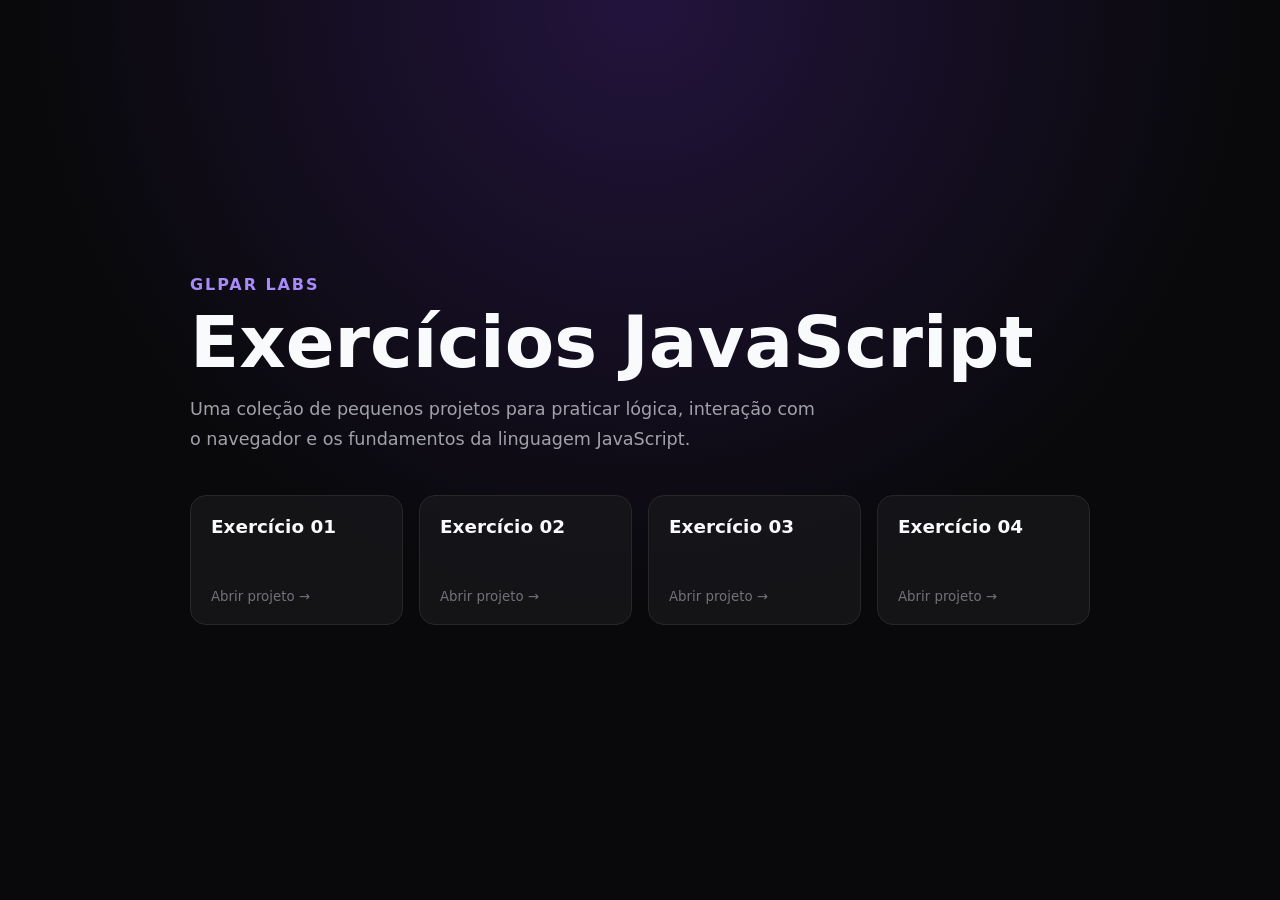
<file: index.html>
<!doctype html>
<html lang="pt-BR">
  <head>
    <meta charset="UTF-8" />
    <meta name="viewport" content="width=device-width, initial-scale=1.0" />
    <meta
      name="description"
      content="Exercícios práticos de JavaScript desenvolvidos por GLPAR."
    />
    <title>Exercícios JavaScript | GLPAR</title>
    <style>
      :root {
        color: #f8fafc;
        background: #09090b;
        font-family: Inter, system-ui, -apple-system, BlinkMacSystemFont, "Segoe UI", sans-serif;
      }

      * {
        box-sizing: border-box;
      }

      body {
        min-height: 100vh;
        margin: 0;
        display: grid;
        place-items: center;
        padding: 2rem;
        background:
          radial-gradient(circle at top, rgba(124, 58, 237, 0.22), transparent 38rem),
          #09090b;
      }

      main {
        width: min(900px, 100%);
      }

      span {
        color: #a78bfa;
        font-weight: 700;
        letter-spacing: 0.12em;
        text-transform: uppercase;
      }

      h1 {
        margin: 0.75rem 0;
        font-size: clamp(2.25rem, 7vw, 4.5rem);
        line-height: 1;
      }

      p {
        max-width: 640px;
        color: #a1a1aa;
        font-size: 1.1rem;
        line-height: 1.7;
      }

      nav {
        display: grid;
        grid-template-columns: repeat(auto-fit, minmax(190px, 1fr));
        gap: 1rem;
        margin-top: 2.5rem;
      }

      a {
        min-height: 130px;
        display: flex;
        flex-direction: column;
        justify-content: space-between;
        padding: 1.25rem;
        border: 1px solid #27272a;
        border-radius: 1rem;
        color: inherit;
        background: rgba(24, 24, 27, 0.78);
        text-decoration: none;
        transition: 180ms ease;
      }

      a:hover,
      a:focus-visible {
        border-color: #8b5cf6;
        transform: translateY(-4px);
        outline: none;
      }

      strong {
        font-size: 1.15rem;
      }

      small {
        color: #71717a;
      }

      @media (max-height: 650px) {
        body {
          place-items: start center;
          padding: 1.25rem;
        }

        h1 {
          font-size: clamp(2rem, 6vw, 3.5rem);
        }

        p {
          margin-block: 0.5rem;
          line-height: 1.5;
        }

        nav {
          margin-top: 1.25rem;
        }

        a {
          min-height: 96px;
          padding: 1rem;
        }
      }

      @media (max-width: 520px) {
        body {
          padding: 1rem;
        }

        nav {
          grid-template-columns: 1fr;
        }
      }
    </style>
  </head>
  <body>
    <main>
      <span>GLPAR Labs</span>
      <h1>Exercícios JavaScript</h1>
      <p>
        Uma coleção de pequenos projetos para praticar lógica, interação com o
        navegador e os fundamentos da linguagem JavaScript.
      </p>

      <nav aria-label="Lista de exercícios">
        <a href="./teste1/">
          <strong>Exercício 01</strong>
          <small>Abrir projeto →</small>
        </a>
        <a href="./teste2/">
          <strong>Exercício 02</strong>
          <small>Abrir projeto →</small>
        </a>
        <a href="./teste3/">
          <strong>Exercício 03</strong>
          <small>Abrir projeto →</small>
        </a>
        <a href="./teste4/">
          <strong>Exercício 04</strong>
          <small>Abrir projeto →</small>
        </a>
      </nav>
    </main>
  </body>
</html>
</file>
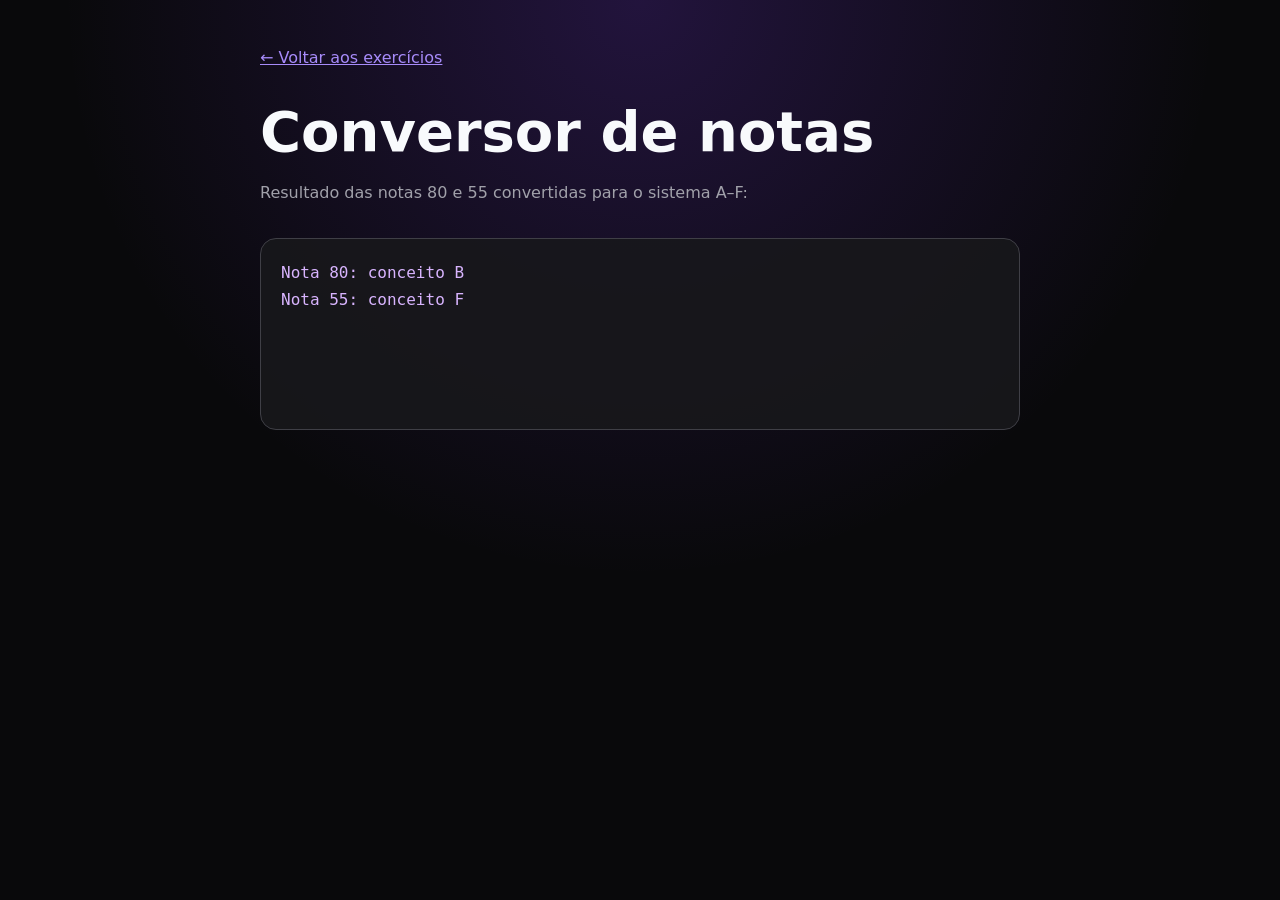
<file: teste1/index.html>
<!DOCTYPE html>
<html lang="en">
<head>
    <meta charset="UTF-8">
    <meta http-equiv="X-UA-Compatible" content="IE=edge">
    <meta name="viewport" content="width=device-width, initial-scale=1.0">
    <title>Conversor de notas | GLPAR</title>
    <link rel="stylesheet" href="../exercise.css">
</head>
<body>
    <main>
        <a href="../">← Voltar aos exercícios</a>
        <h1>Conversor de notas</h1>
        <p>Resultado das notas 80 e 55 convertidas para o sistema A–F:</p>
        <pre id="output" aria-live="polite"></pre>
    </main>
    <script src="./script.js"></script>
</body>
</html>
</file>
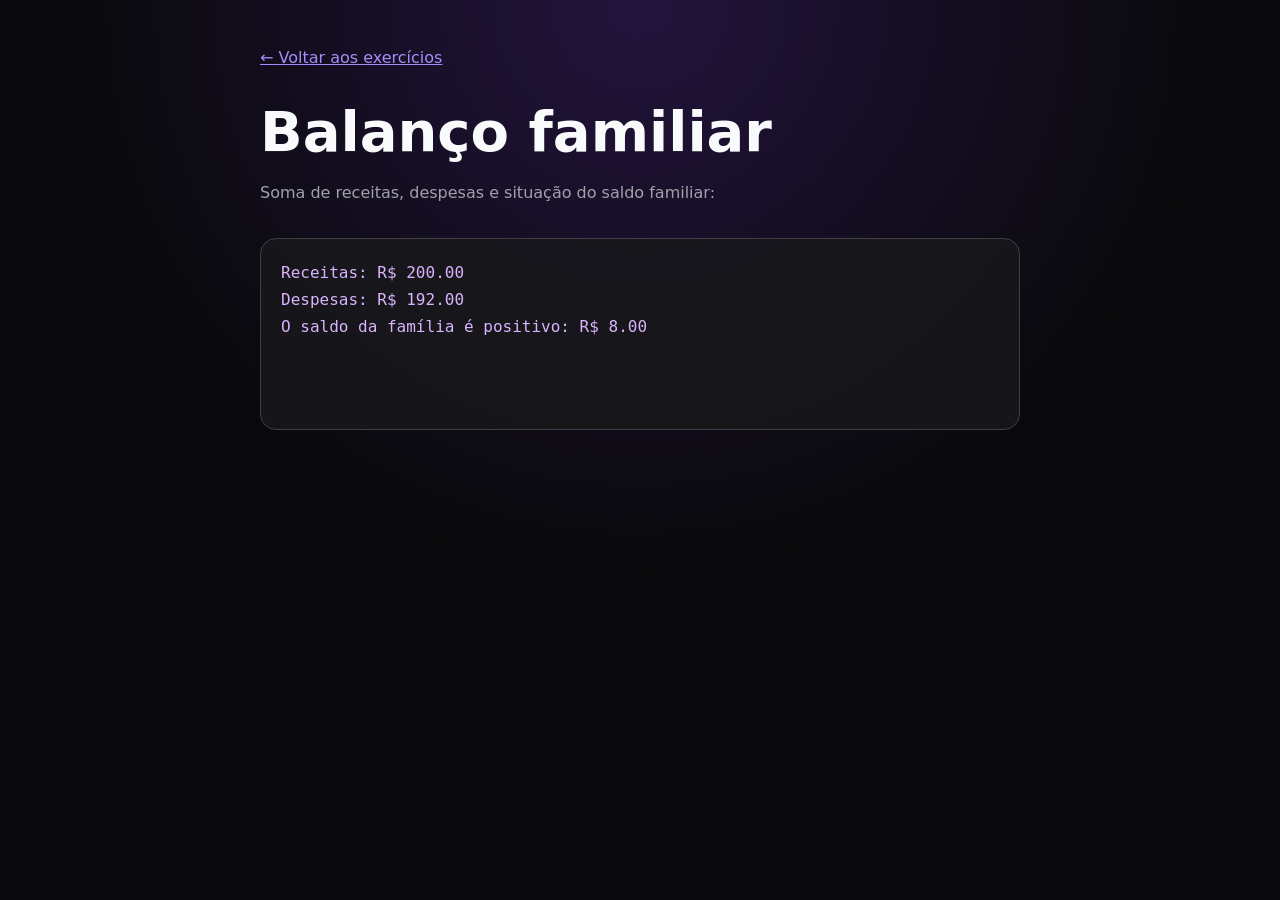
<file: teste2/index.html>
<!DOCTYPE html>
<html lang="en">
<head>
    <meta charset="UTF-8">
    <meta http-equiv="X-UA-Compatible" content="IE=edge">
    <meta name="viewport" content="width=device-width, initial-scale=1.0">
    <title>Balanço familiar | GLPAR</title>
    <link rel="stylesheet" href="../exercise.css">
</head>
<body>
    <main>
        <a href="../">← Voltar aos exercícios</a>
        <h1>Balanço familiar</h1>
        <p>Soma de receitas, despesas e situação do saldo familiar:</p>
        <pre id="output" aria-live="polite"></pre>
    </main>
    <script src="./script.js"></script>
</body>
</html>
</file>
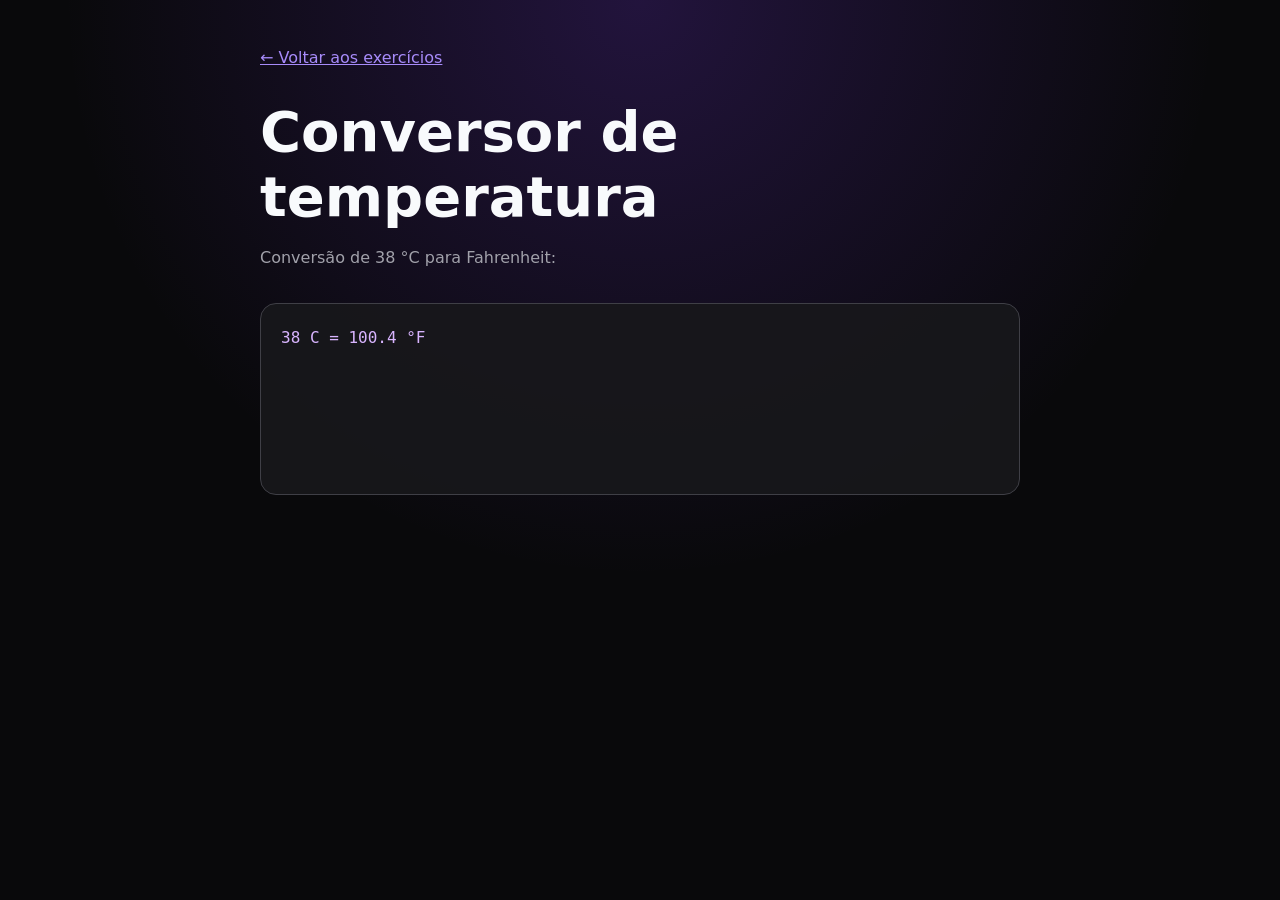
<file: teste3/index.html>
<!DOCTYPE html>
<html lang="en">
<head>
    <meta charset="UTF-8">
    <meta http-equiv="X-UA-Compatible" content="IE=edge">
    <meta name="viewport" content="width=device-width, initial-scale=1.0">
    <title>Conversor de temperatura | GLPAR</title>
    <link rel="stylesheet" href="../exercise.css">
</head>
<body>
    <main>
        <a href="../">← Voltar aos exercícios</a>
        <h1>Conversor de temperatura</h1>
        <p>Conversão de 38 °C para Fahrenheit:</p>
        <pre id="output" aria-live="polite"></pre>
    </main>
    <script src="./script.js"></script>
</body>
</html>
</file>
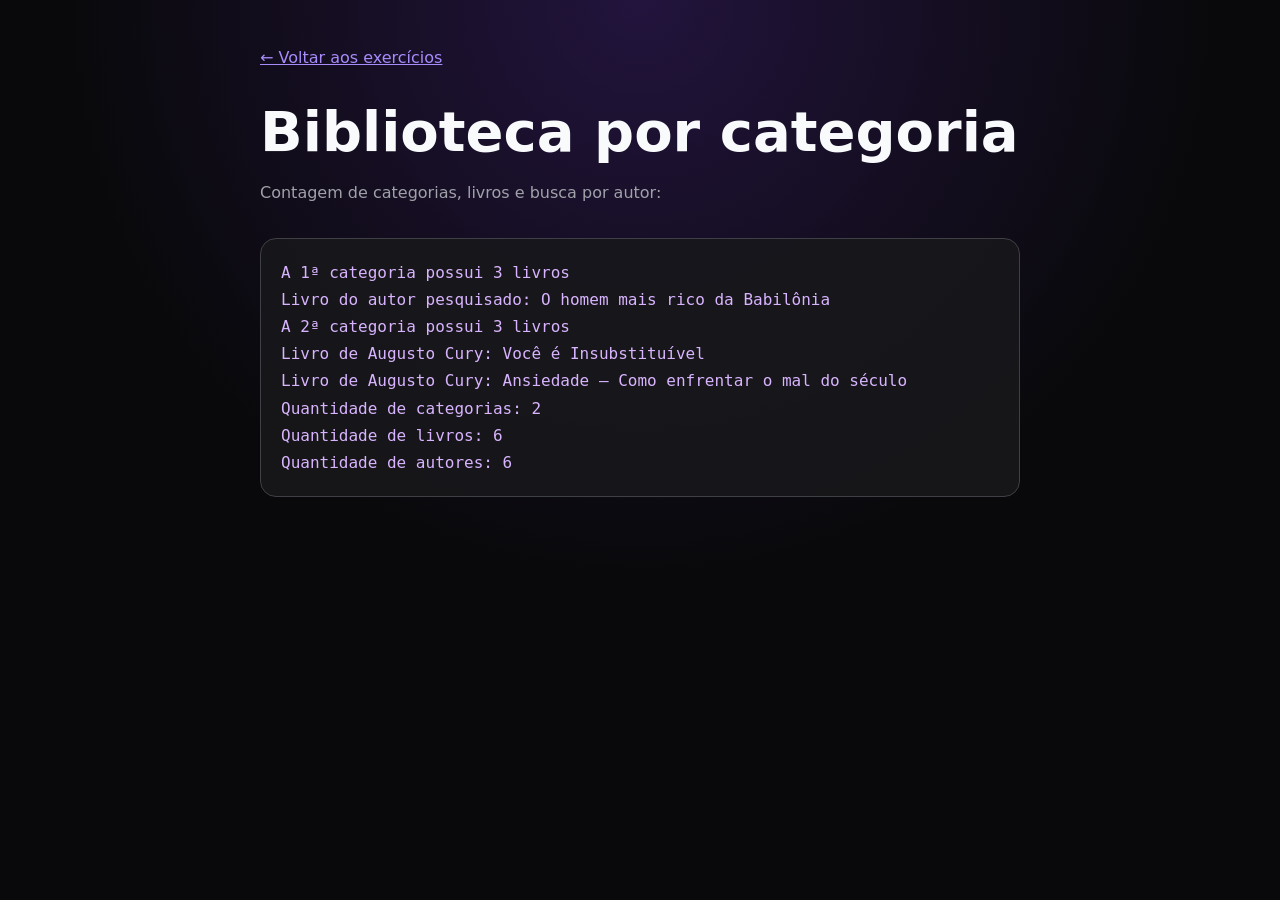
<file: teste4/index.html>
<!DOCTYPE html>
<html lang="en">
<head>
    <meta charset="UTF-8">
    <meta http-equiv="X-UA-Compatible" content="IE=edge">
    <meta name="viewport" content="width=device-width, initial-scale=1.0">
    <title>Biblioteca por categoria | GLPAR</title>
    <link rel="stylesheet" href="../exercise.css">
</head>
<body>
    <main>
        <a href="../">← Voltar aos exercícios</a>
        <h1>Biblioteca por categoria</h1>
        <p>Contagem de categorias, livros e busca por autor:</p>
        <pre id="output" aria-live="polite"></pre>
    </main>
    <script src="./script.js"></script>
</body>
</html>
</file>
<file: exercise.css>
:root {
  color: #f8fafc;
  background: #09090b;
  font-family: Inter, system-ui, sans-serif;
}

* {
  box-sizing: border-box;
}

body {
  min-height: 100vh;
  margin: 0;
  padding: clamp(1rem, 5vw, 3rem);
  background: radial-gradient(circle at top, rgba(124, 58, 237, 0.22), transparent 36rem), #09090b;
}

main {
  width: min(760px, 100%);
  margin: 0 auto;
}

a {
  color: #a78bfa;
}

h1 {
  margin: 2rem 0 0.75rem;
  font-size: clamp(2rem, 8vw, 3.5rem);
}

p {
  color: #a1a1aa;
  line-height: 1.6;
}

pre {
  min-height: 12rem;
  margin-top: 2rem;
  padding: 1.25rem;
  overflow-x: auto;
  border: 1px solid #3f3f46;
  border-radius: 1rem;
  color: #d8b4fe;
  background: rgba(24, 24, 27, 0.9);
  font: 500 1rem/1.7 ui-monospace, monospace;
  white-space: pre-wrap;
}
</file>
